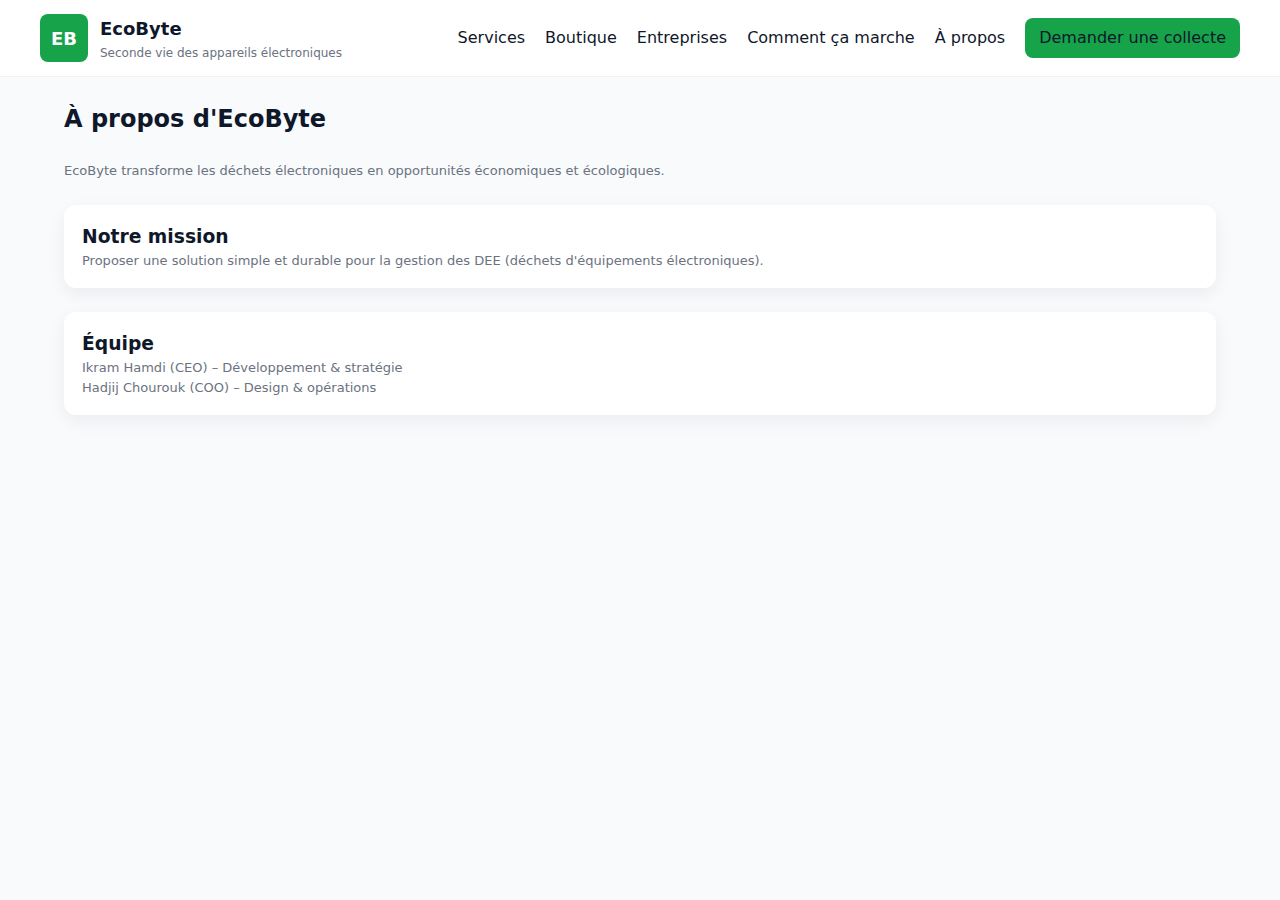
<file: about.html>
<!DOCTYPE html>
<html lang="fr">
<head>
  <meta charset="UTF-8">
  <meta name="viewport" content="width=device-width, initial-scale=1.0">
  <title>EcoByte – À propos de nous</title>
  <meta name="description" content="Découvrez l’équipe EcoByte, sa mission et sa vision pour une économie circulaire numérique en Algérie.">
  <link rel="stylesheet" href="styles.css">
  <link rel="icon" type="image/png" href="assets/favicon.png">
</head>
<header class="header">
  <div class="container nav">
    <a href="index.html" class="brand">
      <div class="logo">EB</div>
      <div>
        <h1>EcoByte</h1>
        <p>Seconde vie des appareils électroniques</p>
      </div>
    </a>
    <nav class="nav-links">
      <a href="services.html">Services</a>
      <a href="marketplace.html">Boutique</a>
      <a href="b2b.html">Entreprises</a>
      <a href="how-it-works.html">Comment ça marche</a>
      <a href="about.html">À propos</a>
      <a class="cta" href="contact.html">Demander une collecte</a>
    </nav>
    <a class="menu-toggle" href="contact.html">Contact</a>
  </div>
</header>
<main class="container p-6">
  <h2>À propos d'EcoByte</h2>
  <p class="kv mt-6">EcoByte transforme les déchets électroniques en opportunités économiques et écologiques.</p>

  <div class="card mt-6">
    <h3>Notre mission</h3>
    <p class="kv">Proposer une solution simple et durable pour la gestion des DEE (déchets d'équipements électroniques).</p>
  </div>

  <div class="card mt-6">
    <h3>Équipe</h3>
    <p class="kv">Ikram Hamdi (CEO) – Développement & stratégie <br>  Hadjij Chourouk (COO) – Design & opérations <br> </p>
  </div>
</main>
</file>
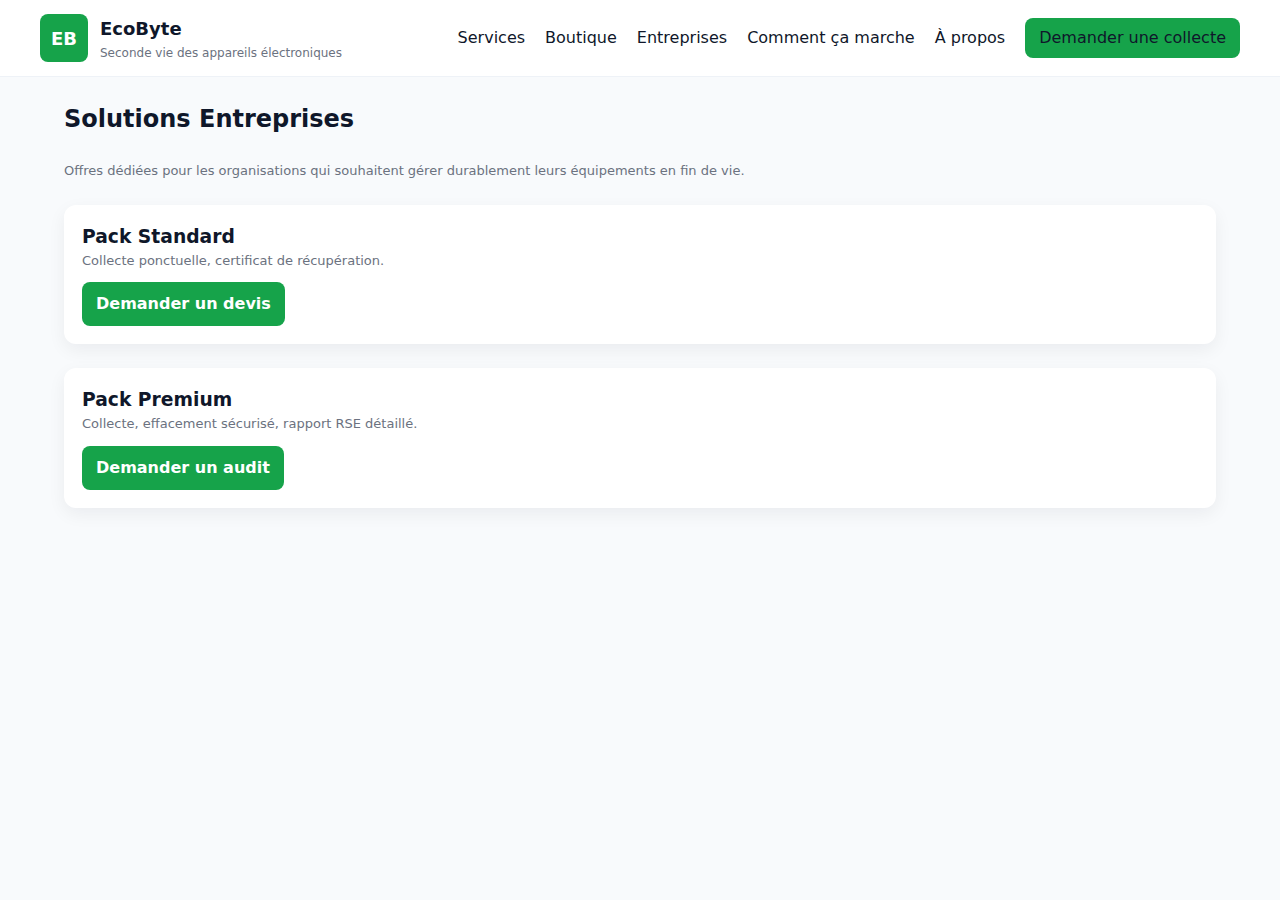
<file: b2b.html>
<!DOCTYPE html>
<html lang="fr">
<head>
  <meta charset="UTF-8">
  <meta name="viewport" content="width=device-width, initial-scale=1.0">
  <title>EcoByte – Services B2B</title>
  <meta name="description" content="Solutions B2B EcoByte : collecte sécurisée, destruction encadrée et gestion responsable des déchets électroniques pour les entreprises.">
  <link rel="stylesheet" href="styles.css">
  <link rel="icon" type="image/png" href="assets/favicon.png">
</head>
<header class="header">
  <div class="container nav">
    <a href="index.html" class="brand">
      <div class="logo">EB</div>
      <div>
        <h1>EcoByte</h1>
        <p>Seconde vie des appareils électroniques</p>
      </div>
    </a>
    <nav class="nav-links">
      <a href="services.html">Services</a>
      <a href="marketplace.html">Boutique</a>
      <a href="b2b.html">Entreprises</a>
      <a href="how-it-works.html">Comment ça marche</a>
      <a href="about.html">À propos</a>
      <a class="cta" href="contact.html">Demander une collecte</a>
    </nav>
    <a class="menu-toggle" href="contact.html">Contact</a>
  </div>
</header>
<main class="container p-6">
  <h2>Solutions Entreprises</h2>
  <p class="kv mt-6">Offres dédiées pour les organisations qui souhaitent gérer durablement leurs équipements en fin de vie.</p>

  <div class="card mt-6">
    <h3>Pack Standard</h3>
    <p class="kv">Collecte ponctuelle, certificat de récupération.</p>
    <div style="margin-top:12px;"><a class="btn" href="contact.html">Demander un devis</a></div>
  </div>

  <div class="card mt-6">
    <h3>Pack Premium</h3>
    <p class="kv">Collecte, effacement sécurisé, rapport RSE détaillé.</p>
    <div style="margin-top:12px;"><a class="btn" href="contact.html">Demander un audit</a></div>
  </div>
</main>
</file>
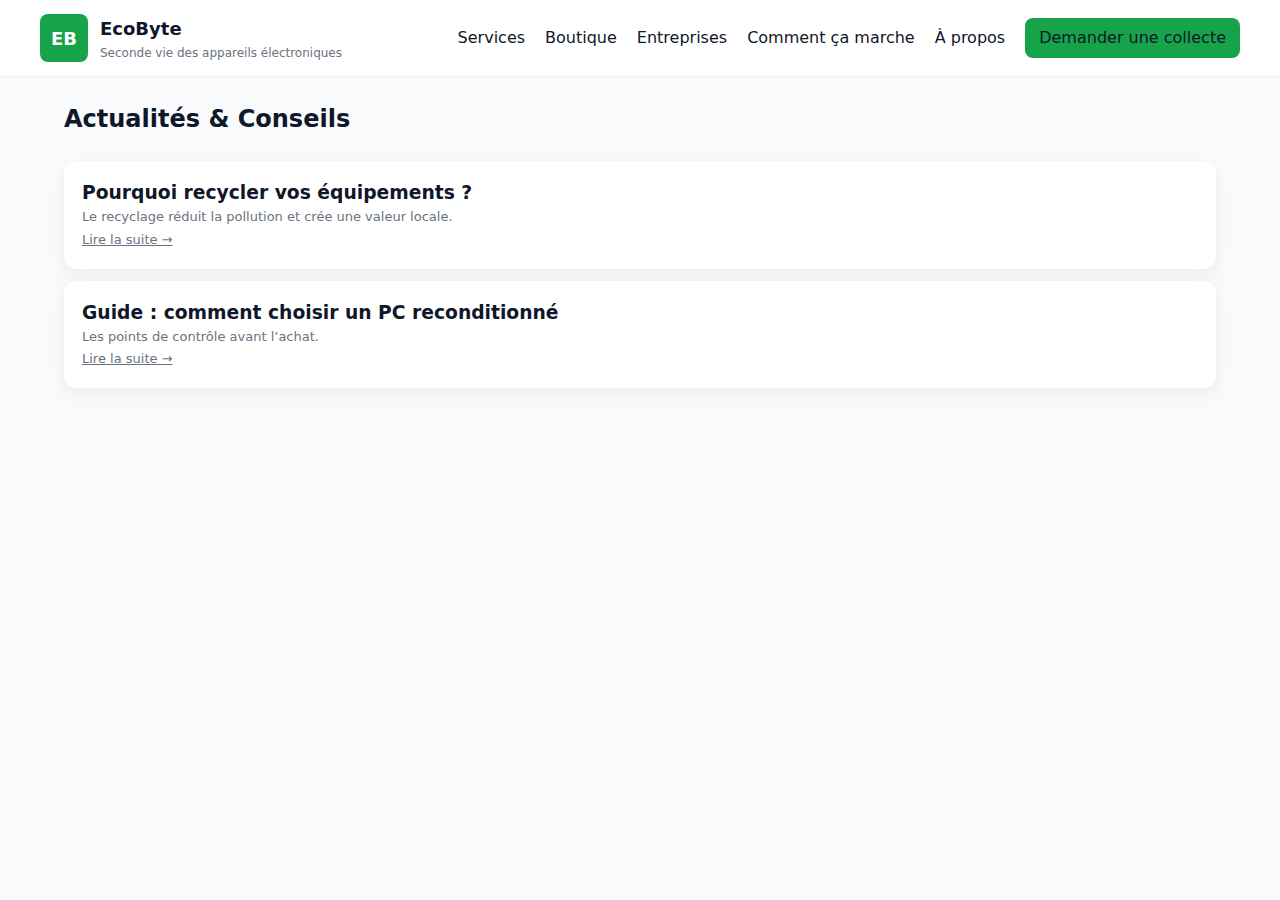
<file: blog.html>
<!DOCTYPE html>
<html lang="fr">
<head>
  <meta charset="UTF-8">
  <meta name="viewport" content="width=device-width, initial-scale=1.0">
  <title>EcoByte – Blog & actualités</title>
  <meta name="description" content="Retrouvez des articles, conseils et actualités sur le recyclage et l’économie circulaire numérique.">
  <link rel="stylesheet" href="styles.css">
  <link rel="icon" type="image/png" href="assets/favicon.png">
</head>
<header class="header">
  <div class="container nav">
    <a href="index.html" class="brand">
      <div class="logo">EB</div>
      <div>
        <h1>EcoByte</h1>
        <p>Seconde vie des appareils électroniques</p>
      </div>
    </a>
    <nav class="nav-links">
      <a href="services.html">Services</a>
      <a href="marketplace.html">Boutique</a>
      <a href="b2b.html">Entreprises</a>
      <a href="how-it-works.html">Comment ça marche</a>
      <a href="about.html">À propos</a>
      <a class="cta" href="contact.html">Demander une collecte</a>
    </nav>
    <a class="menu-toggle" href="contact.html">Contact</a>
  </div>
</header>
<main class="container p-6">
  <h2>Actualités & Conseils</h2>
  <div class="mt-6 grid" style="gap:12px;">
    <article class="card" style="margin-bottom:12px;">
      <h3>Pourquoi recycler vos équipements ?</h3>
      <p class="kv">Le recyclage réduit la pollution et crée une valeur locale.</p>
      <a href="#" class="kv">Lire la suite →</a>
    </article>
    <article class="card">
      <h3>Guide : comment choisir un PC reconditionné</h3>
      <p class="kv">Les points de contrôle avant l’achat.</p>
      <a href="#" class="kv">Lire la suite →</a>
    </article>
  </div>
</main>
</file>
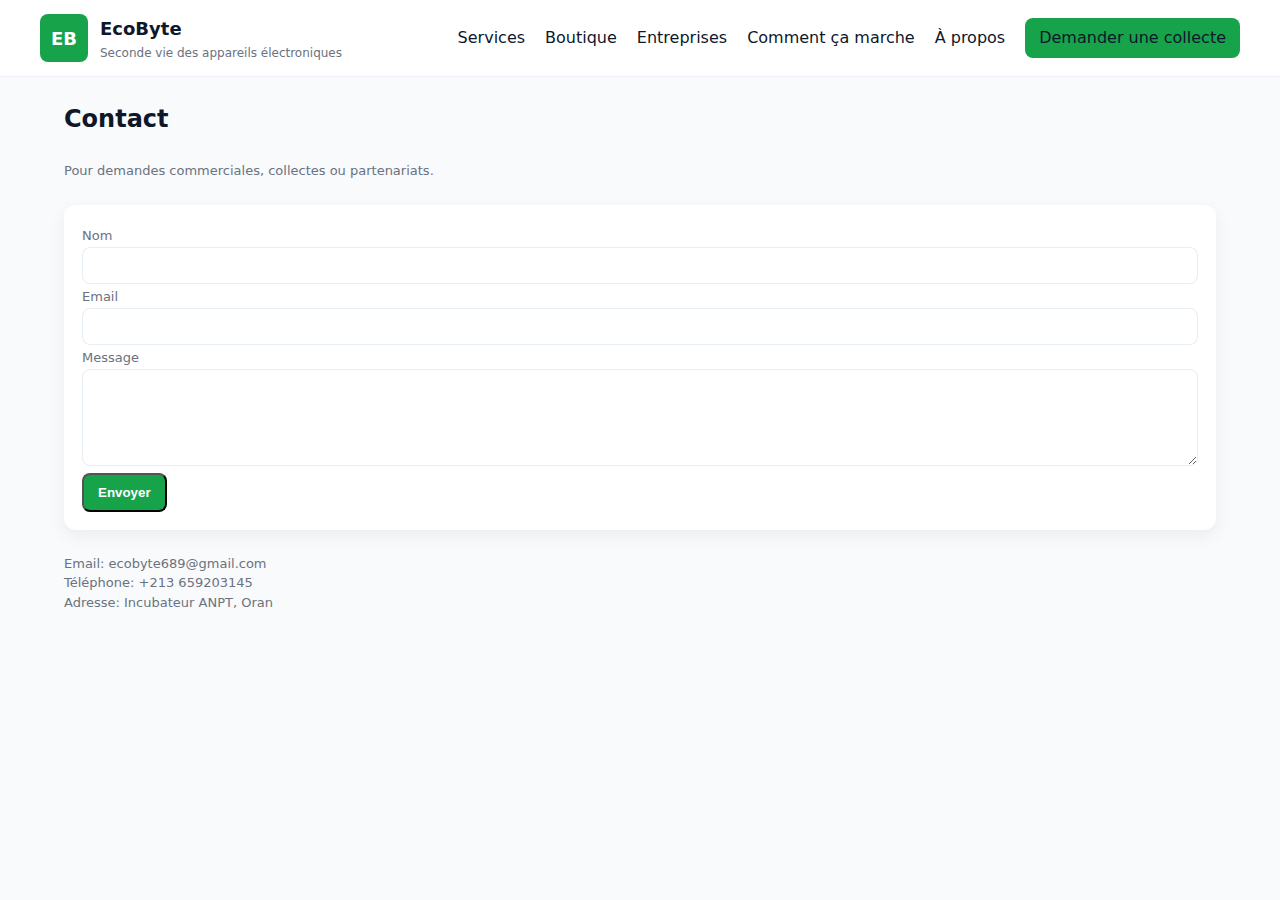
<file: contact.html>
<!DOCTYPE html>
<html lang="fr">
<head>
  <meta charset="UTF-8">
  <meta name="viewport" content="width=device-width, initial-scale=1.0">
  <title>EcoByte – Contactez-nous</title>
  <meta name="description" content="Contactez l’équipe EcoByte pour vos questions, partenariats ou demandes de services en recyclage électronique.">
  <link rel="stylesheet" href="styles.css">
  <link rel="icon" type="image/png" href="assets/favicon.png">
</head>
<header class="header">
  <div class="container nav">
    <a href="index.html" class="brand">
      <div class="logo">EB</div>
      <div>
        <h1>EcoByte</h1>
        <p>Seconde vie des appareils électroniques</p>
      </div>
    </a>
    <nav class="nav-links">
      <a href="services.html">Services</a>
      <a href="marketplace.html">Boutique</a>
      <a href="b2b.html">Entreprises</a>
      <a href="how-it-works.html">Comment ça marche</a>
      <a href="about.html">À propos</a>
      <a class="cta" href="contact.html">Demander une collecte</a>
    </nav>
    <a class="menu-toggle" href="contact.html">Contact</a>
  </div>
</header>
<main class="container p-6">
  <h2>Contact</h2>
  <p class="kv mt-6">Pour demandes commerciales, collectes ou partenariats.</p>

  <div class="card mt-6">
    <form action="#" method="post" onsubmit="alert('Formulaire soumis (exemple).')">
      <label class="kv">Nom</label><br>
      <input class="input" name="name" required><br class="mb-4">
      <label class="kv">Email</label><br>
      <input class="input" type="email" name="email" required><br class="mb-4">
      <label class="kv">Message</label><br>
      <textarea class="input" name="message" rows="5"></textarea><br class="mb-4">
      <button class="btn" type="submit">Envoyer</button>
    </form>
  </div>

  <div class="mt-6 kv">
    <p>Email: ecobyte689@gmail.com</p>
    <p>Téléphone: +213 659203145</p>
    <p>Adresse: Incubateur ANPT, Oran </p>
  </div>
</main>
</file>
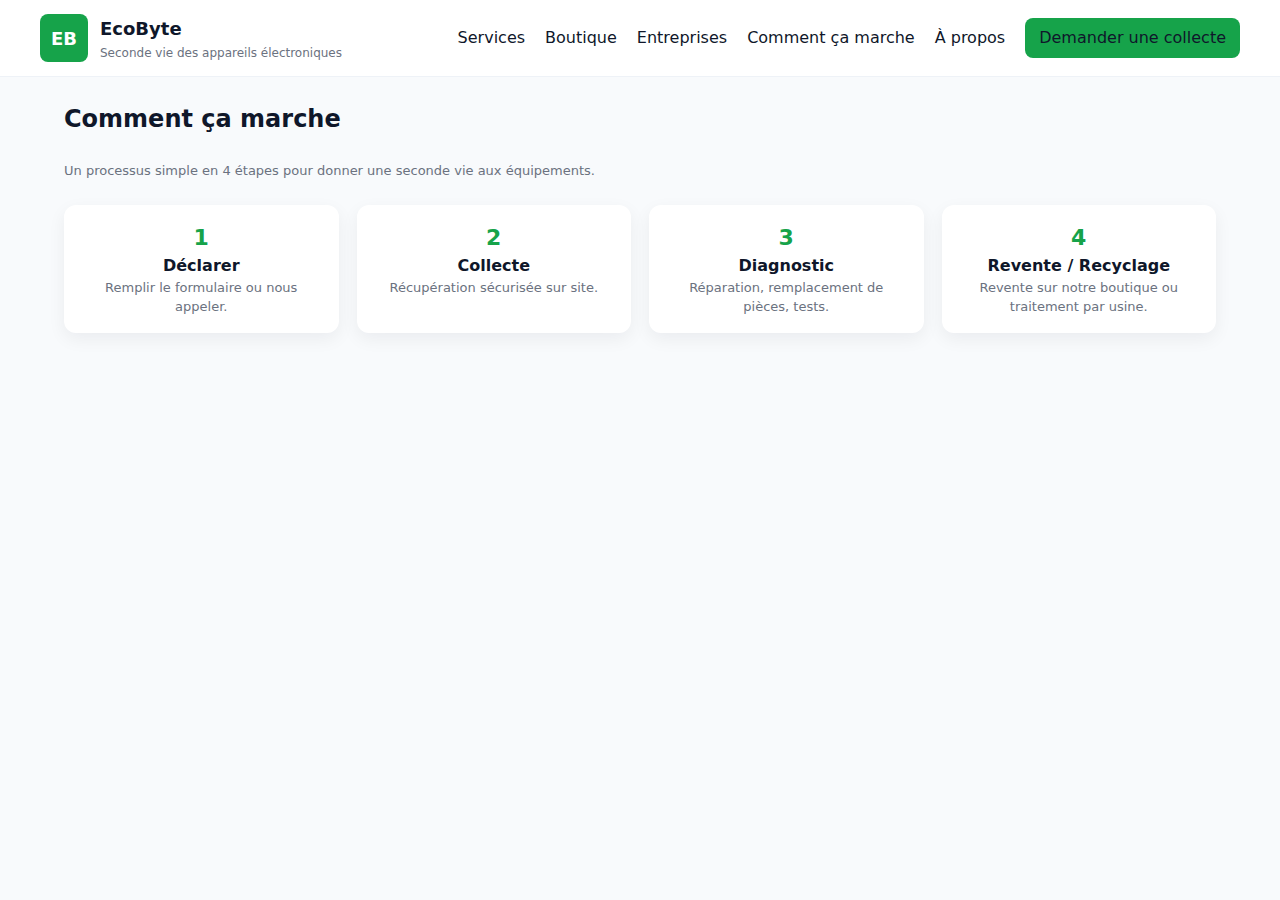
<file: how-it-works.html>
<!DOCTYPE html>
<html lang="fr">
<head>
  <meta charset="UTF-8">
  <meta name="viewport" content="width=device-width, initial-scale=1.0">
  <title>EcoByte – Comment ça marche</title>
  <meta name="description" content="Découvrez le fonctionnement d’EcoByte : collecte, réparation et revente de matériel électronique.">
  <link rel="stylesheet" href="styles.css">
  <link rel="icon" type="image/png" href="assets/favicon.png">
</head>
<header class="header">
  <div class="container nav">
    <a href="index.html" class="brand">
      <div class="logo">EB</div>
      <div>
        <h1>EcoByte</h1>
        <p>Seconde vie des appareils électroniques</p>
      </div>
    </a>
    <nav class="nav-links">
      <a href="services.html">Services</a>
      <a href="marketplace.html">Boutique</a>
      <a href="b2b.html">Entreprises</a>
      <a href="how-it-works.html">Comment ça marche</a>
      <a href="about.html">À propos</a>
      <a class="cta" href="contact.html">Demander une collecte</a>
    </nav>
    <a class="menu-toggle" href="contact.html">Contact</a>
  </div>
</header>
<main class="container p-6">
  <h2>Comment ça marche</h2>
  <p class="kv mt-6">Un processus simple en 4 étapes pour donner une seconde vie aux équipements.</p>

  <div class="steps mt-6">
    <div class="step card">
      <div style="font-size:22px; font-weight:700; color:var(--green);">1</div>
      <h4>Déclarer</h4>
      <p class="kv">Remplir le formulaire ou nous appeler.</p>
    </div>
    <div class="step card">
      <div style="font-size:22px; font-weight:700; color:var(--green);">2</div>
      <h4>Collecte</h4>
      <p class="kv">Récupération sécurisée sur site.</p>
    </div>
    <div class="step card">
      <div style="font-size:22px; font-weight:700; color:var(--green);">3</div>
      <h4>Diagnostic</h4>
      <p class="kv">Réparation, remplacement de pièces, tests.</p>
    </div>
    <div class="step card">
      <div style="font-size:22px; font-weight:700; color:var(--green);">4</div>
      <h4>Revente / Recyclage</h4>
      <p class="kv">Revente sur notre boutique ou traitement par usine.</p>
    </div>
  </div>
</main>
</file>
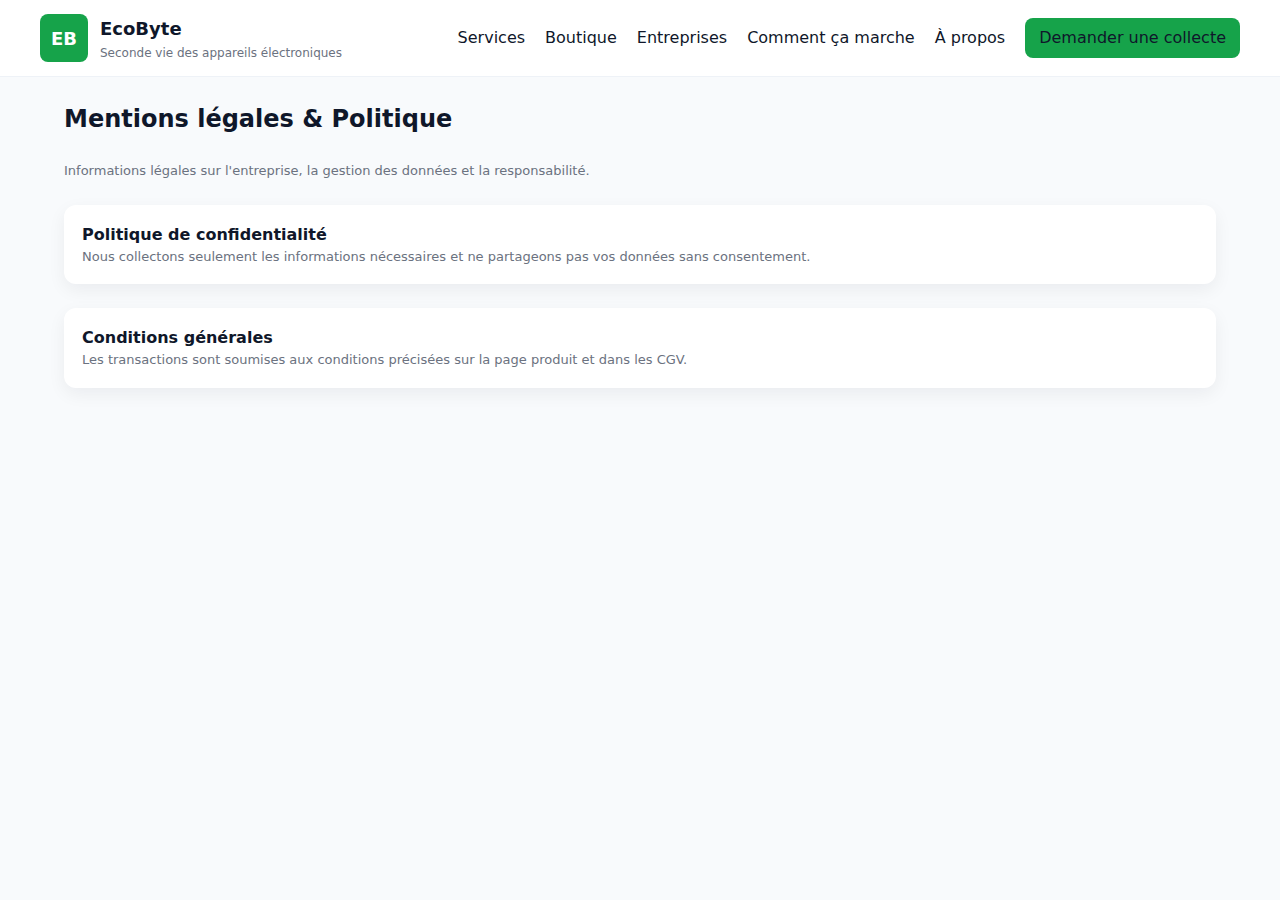
<file: legal.html>
<!DOCTYPE html>
<html lang="fr">
<head>
  <meta charset="UTF-8">
  <meta name="viewport" content="width=device-width, initial-scale=1.0">
  <title>EcoByte – Mentions légales</title>
  <meta name="description" content="Mentions légales d’EcoByte : informations réglementaires et cadre légal de nos services.">
  <link rel="stylesheet" href="styles.css">
  <link rel="icon" type="image/png" href="assets/favicon.png">
</head>
<header class="header">
  <div class="container nav">
    <a href="index.html" class="brand">
      <div class="logo">EB</div>
      <div>
        <h1>EcoByte</h1>
        <p>Seconde vie des appareils électroniques</p>
      </div>
    </a>
    <nav class="nav-links">
      <a href="services.html">Services</a>
      <a href="marketplace.html">Boutique</a>
      <a href="b2b.html">Entreprises</a>
      <a href="how-it-works.html">Comment ça marche</a>
      <a href="about.html">À propos</a>
      <a class="cta" href="contact.html">Demander une collecte</a>
    </nav>
    <a class="menu-toggle" href="contact.html">Contact</a>
  </div>
</header> 
<main class="container p-6">
  <h2>Mentions légales & Politique</h2>
  <p class="kv mt-6">Informations légales sur l'entreprise, la gestion des données et la responsabilité.</p>

  <div class="card mt-6">
    <h4>Politique de confidentialité</h4>
    <p class="kv">Nous collectons seulement les informations nécessaires et ne partageons pas vos données sans consentement.</p>
  </div>

  <div class="card mt-6">
    <h4>Conditions générales</h4>
    <p class="kv">Les transactions sont soumises aux conditions précisées sur la page produit et dans les CGV.</p>
  </div>
</main>
</file>
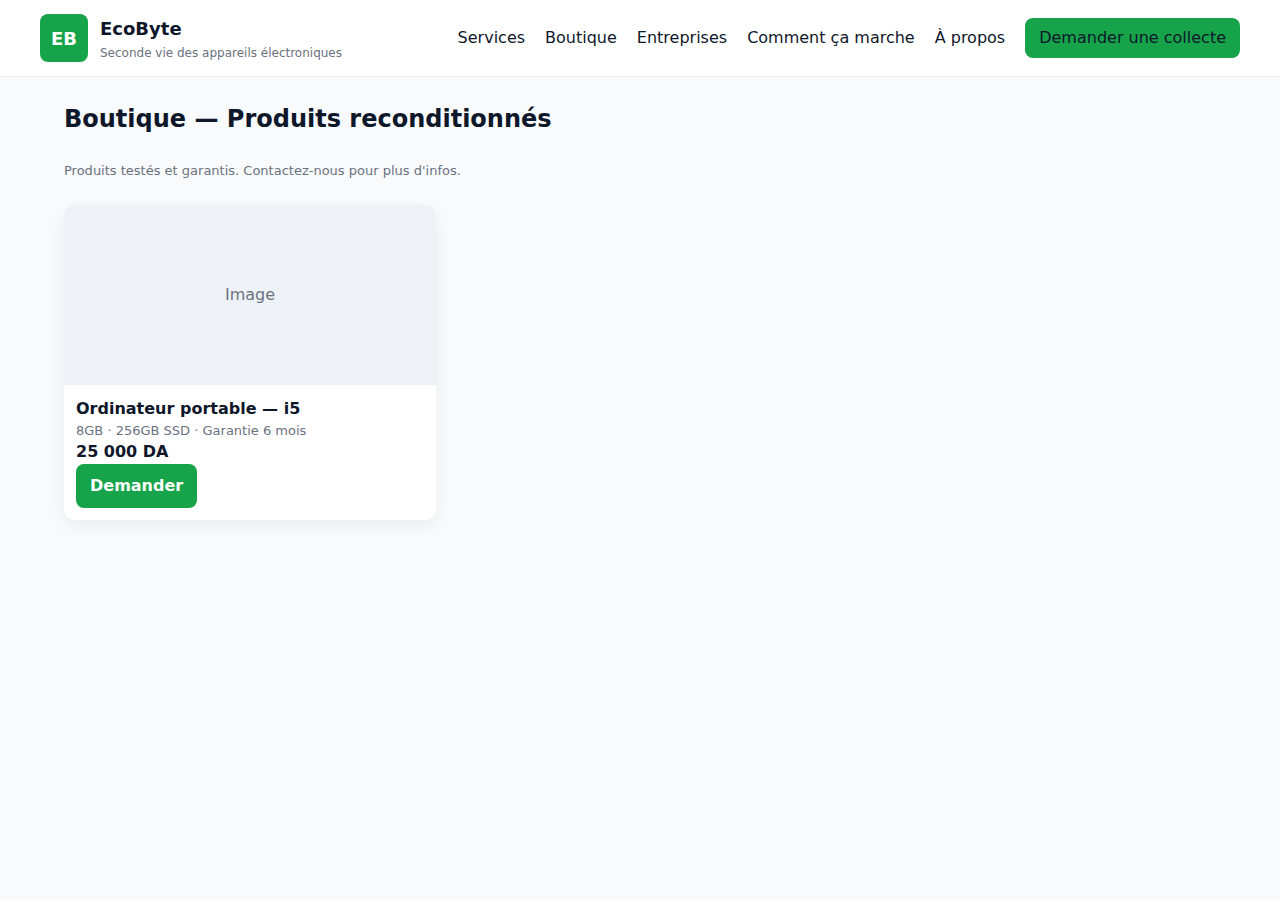
<file: marketplace.html>
<!DOCTYPE html>
<html lang="fr">
<head>
  <meta charset="UTF-8">
  <meta name="viewport" content="width=device-width, initial-scale=1.0">
  <title>EcoByte – Marketplace électronique reconditionnée</title>
  <meta name="description" content="Parcourez notre marketplace d’appareils électroniques réparés et reconditionnés à prix abordable.">
  <link rel="stylesheet" href="styles.css">
  <link rel="icon" type="image/png" href="assets/favicon.png">
</head>
<header class="header">
  <div class="container nav">
    <a href="index.html" class="brand">
      <div class="logo">EB</div>
      <div>
        <h1>EcoByte</h1>
        <p>Seconde vie des appareils électroniques</p>
      </div>
    </a>
    <nav class="nav-links">
      <a href="services.html">Services</a>
      <a href="marketplace.html">Boutique</a>
      <a href="b2b.html">Entreprises</a>
      <a href="how-it-works.html">Comment ça marche</a>
      <a href="about.html">À propos</a>
      <a class="cta" href="contact.html">Demander une collecte</a>
    </nav>
    <a class="menu-toggle" href="contact.html">Contact</a>
  </div>
</header>
<main class="container p-6">
  <h2>Boutique — Produits reconditionnés</h2>
  <p class="kv mt-6">Produits testés et garantis. Contactez-nous pour plus d'infos.</p>

  <div class="products mt-6">
  
    <div class="product">
      <div class="img">Image</div>
      <div class="body">
        <h4>Ordinateur portable — i5</h4>
        <p class="kv">8GB · 256GB SSD · Garantie 6 mois</p>
        <div class="mt-4"><strong>25 000 DA</strong></div>
        <div class="mt-3"><a class="btn" href="contact.html">Demander</a></div>
      </div>
    </div>
  
  </div>
</main>
</file>
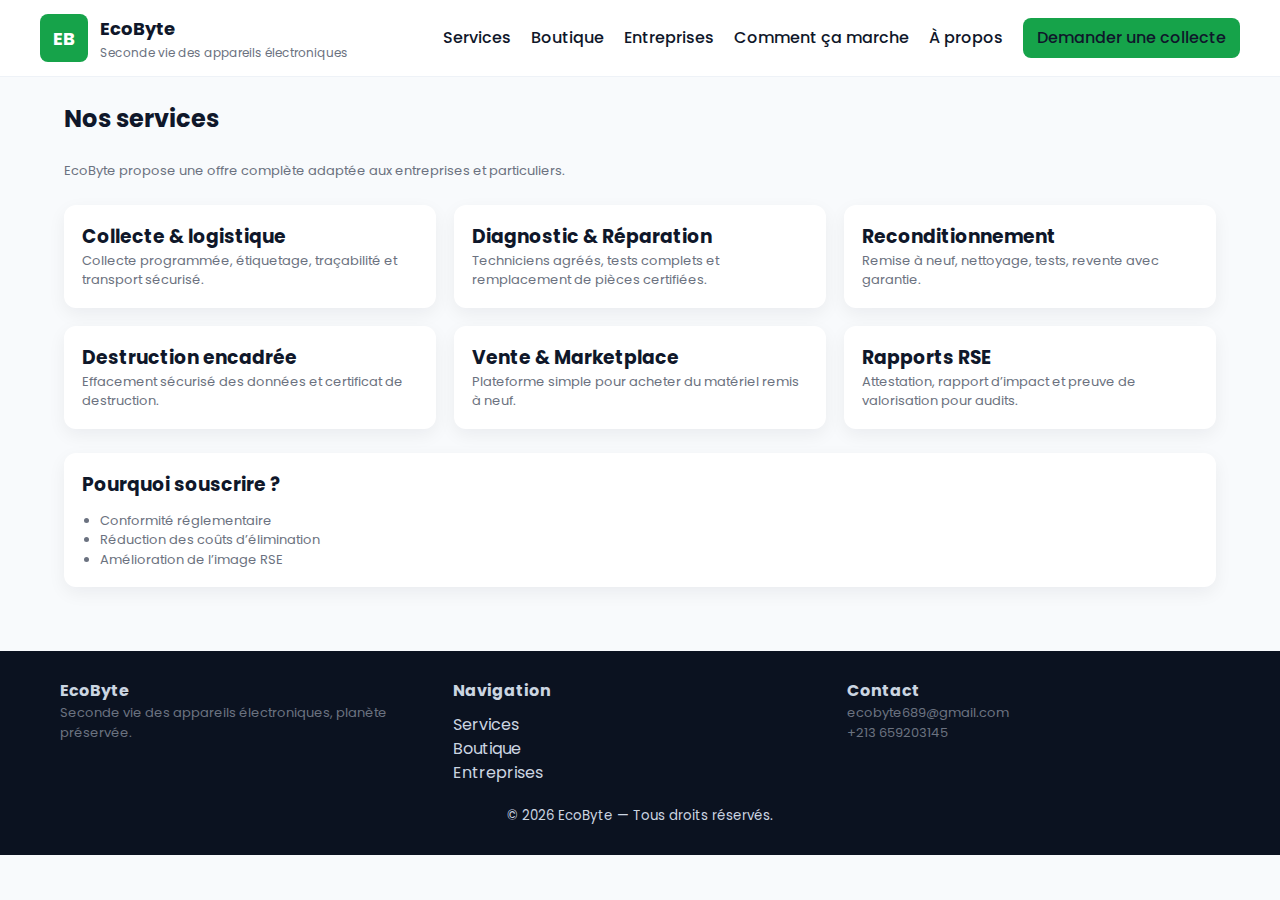
<file: services.html>
<!doctype html>
<html lang="fr">
<head>
  <meta charset="utf-8" />
  <meta name="viewport" content="width=device-width,initial-scale=1" />
  <title>EcoByte — Nos services</title>
  <link href="https://fonts.googleapis.com/css2?family=Poppins:wght@400;600;700&display=swap" rel="stylesheet">
  <link rel="stylesheet" href="styles.css">
</head>   
<body>
  
  <header class="header">
    <div class="container nav">
      <a href="index.html" class="brand">
        <div class="logo">EB</div>
        <div>
          <h1>EcoByte</h1>
          <p>Seconde vie des appareils électroniques</p>
        </div>
      </a>
      <nav class="nav-links">
        <a href="services.html">Services</a>
        <a href="marketplace.html">Boutique</a>
        <a href="b2b.html">Entreprises</a>
        <a href="how-it-works.html">Comment ça marche</a>
        <a href="about.html">À propos</a>
        <a class="cta" href="contact.html">Demander une collecte</a>
      </nav>
      <a class="menu-toggle" href="contact.html">Contact</a>
    </div>
  </header>

  <main class="container p-6">
    <h2>Nos services</h2>
    <p class="kv mt-6">EcoByte propose une offre complète adaptée aux entreprises et particuliers.</p>

    <div class="services mt-6">
      <div class="card">
        <h3>Collecte & logistique</h3>
        <p class="kv">Collecte programmée, étiquetage, traçabilité et transport sécurisé.</p>
      </div>
      <div class="card">
        <h3>Diagnostic & Réparation</h3>
        <p class="kv">Techniciens agréés, tests complets et remplacement de pièces certifiées.</p>
      </div>
      <div class="card">
        <h3>Reconditionnement</h3>
        <p class="kv">Remise à neuf, nettoyage, tests, revente avec garantie.</p>
      </div>
      <div class="card">
        <h3>Destruction encadrée</h3>
        <p class="kv">Effacement sécurisé des données et certificat de destruction.</p>
      </div>
      <div class="card">
        <h3>Vente & Marketplace</h3>
        <p class="kv">Plateforme simple pour acheter du matériel remis à neuf.</p>
      </div>
      <div class="card">
        <h3>Rapports RSE</h3>
        <p class="kv">Attestation, rapport d’impact et preuve de valorisation pour audits.</p>
      </div>
    </div>

    <div class="card mt-6">
      <h3>Pourquoi souscrire ?</h3>
      <ul style="margin-top:12px; margin-left:18px;">
        <li class="kv">Conformité réglementaire</li>
        <li class="kv">Réduction des coûts d’élimination</li>
        <li class="kv">Amélioration de l’image RSE</li>
      </ul>
    </div>
  </main>

 <footer>
  <div class="container footer-grid">
    <div>
      <h4>EcoByte</h4>
      <p class="kv">Seconde vie des appareils électroniques, planète préservée.</p>
    </div>
    <div>
      <h4>Navigation</h4>
      <ul style="margin-top:10px; list-style:none;">
        <li><a href="services.html">Services</a></li>
        <li><a href="marketplace.html">Boutique</a></li>
        <li><a href="b2b.html">Entreprises</a></li>
      </ul>
    </div>
    <div>
      <h4>Contact</h4>
      <p class="kv">ecobyte689@gmail.com</p>
      <p class="kv">+213 659203145</p>
    </div>
  </div>
  <div class="container center mt-6" style="margin-top:18px;">
    <small>© <span id="yr"></span> EcoByte — Tous droits réservés.</small>
  </div>
</footer>
<script>document.getElementById('yr').textContent = new Date().getFullYear();</script>
</body>
</html>
</file>
<file: styles.css>
/* css/styles.css */
/* Tailored simple stylesheet for EcoByte static site */
/* Reset minimal */
* { box-sizing: border-box; margin: 0; padding: 0; }
html { font-family: "Poppins", system-ui, -apple-system, "Segoe UI", Roboto, "Helvetica Neue", Arial; font-size: 16px; color:#0f172a; }
body { background: #f8fafc; line-height:1.5; }

/* Variables */
:root{
  --green: #16a34a;
  --dark: #0f172a;
  --muted: #6b7280;
  --bg: #ffffff;
  --container: 1200px;
  --card-shadow: 0 6px 18px rgba(15,23,42,0.06);
}

/* Layout container */
.container { max-width: var(--container); margin: 0 auto; padding: 0 20px; }

/* Header */
.header { background: var(--bg); border-bottom: 1px solid #eef2f7; position: sticky; top:0; z-index:40; }
.header .nav { display:flex; align-items:center; justify-content:space-between; padding:14px 0; }
.brand { display:flex; gap:12px; align-items:center; text-decoration:none; color:var(--dark); }
.logo { width:48px; height:48px; background:var(--green); color:#fff; display:flex; align-items:center; justify-content:center; font-weight:700; border-radius:8px; font-size:18px; }
.brand h1{ font-size:18px; margin-bottom:2px;}
.brand p{ font-size:12px; color:var(--muted);}

/* Nav links */
.nav-links { display:flex; gap:20px; align-items:center; }
.nav-links a { color:var(--dark); text-decoration:none; font-weight:500; }
.cta { background:var(--green); color:#fff; padding:8px 14px; border-radius:8px; text-decoration:none; font-weight:600; }

/* Responsive menu (mobile) */
.menu-toggle { display:none; }
@media(max-width:900px){
  .nav-links{ display:none; }
  .menu-toggle{ display:block; }
}

/* Hero */
.hero { padding:56px 0; background:linear-gradient(180deg, #fff 0%, #fbfdff 100%); }
.hero .grid { display:grid; grid-template-columns:1fr 420px; gap:32px; align-items:center; }
@media(max-width:900px){ .hero .grid { grid-template-columns:1fr; } }
.hero h2 { font-size:32px; line-height:1.05; color:var(--dark); }
.hero p { color:var(--muted); margin-top:12px; }
.hero .actions { margin-top:18px; display:flex; gap:12px; }

/* Card */
.card { background:var(--bg); box-shadow:var(--card-shadow); border-radius:12px; padding:18px; }

/* Services grid */
.services { display:grid; grid-template-columns:repeat(3,1fr); gap:18px; margin-top:20px; }
@media(max-width:900px){ .services { grid-template-columns:1fr; } }
.service h3{ font-size:16px; margin-bottom:6px; }

/* How it works steps */
.steps { display:grid; grid-template-columns:repeat(4,1fr); gap:18px; }
@media(max-width:900px){ .steps { grid-template-columns:1fr; } }
.step { text-align:center; padding:16px; }

/* Marketplace grid */
.products { display:grid; grid-template-columns:repeat(3,1fr); gap:18px; margin-top:14px; }
@media(max-width:1100px){ .products { grid-template-columns:repeat(2,1fr); } }
@media(max-width:700px){ .products { grid-template-columns:1fr; } }
.product { border-radius:10px; overflow:hidden; background:#fff; box-shadow:var(--card-shadow); }
.product .img { height:180px; background:#eef2f6; display:flex; align-items:center; justify-content:center; color:var(--muted); }
.product .body { padding:12px; }

/* Footer */
footer{ background:#0b1220; color:#cbd5e1; padding:28px 0; margin-top:40px; }
footer a{ color:#cbd5e1; text-decoration:none; }
.footer-grid { display:grid; grid-template-columns:repeat(3,1fr); gap:20px; }
@media(max-width:900px){ .footer-grid { grid-template-columns:1fr; } }

/* Forms */
.input, textarea { width:100%; padding:10px 12px; border-radius:8px; border:1px solid #e6edf3; }
.btn { background:var(--green); color:#fff; padding:10px 14px; border-radius:8px; display:inline-block; text-decoration:none; font-weight:600; }

/* Tiny helpers */
.kv { color:var(--muted); font-size:13px; }
.center { text-align:center; }
.mt-6{ margin-top:24px;}
.mb-4{ margin-bottom:16px;}
.p-6{ padding:24px; }
</file>
